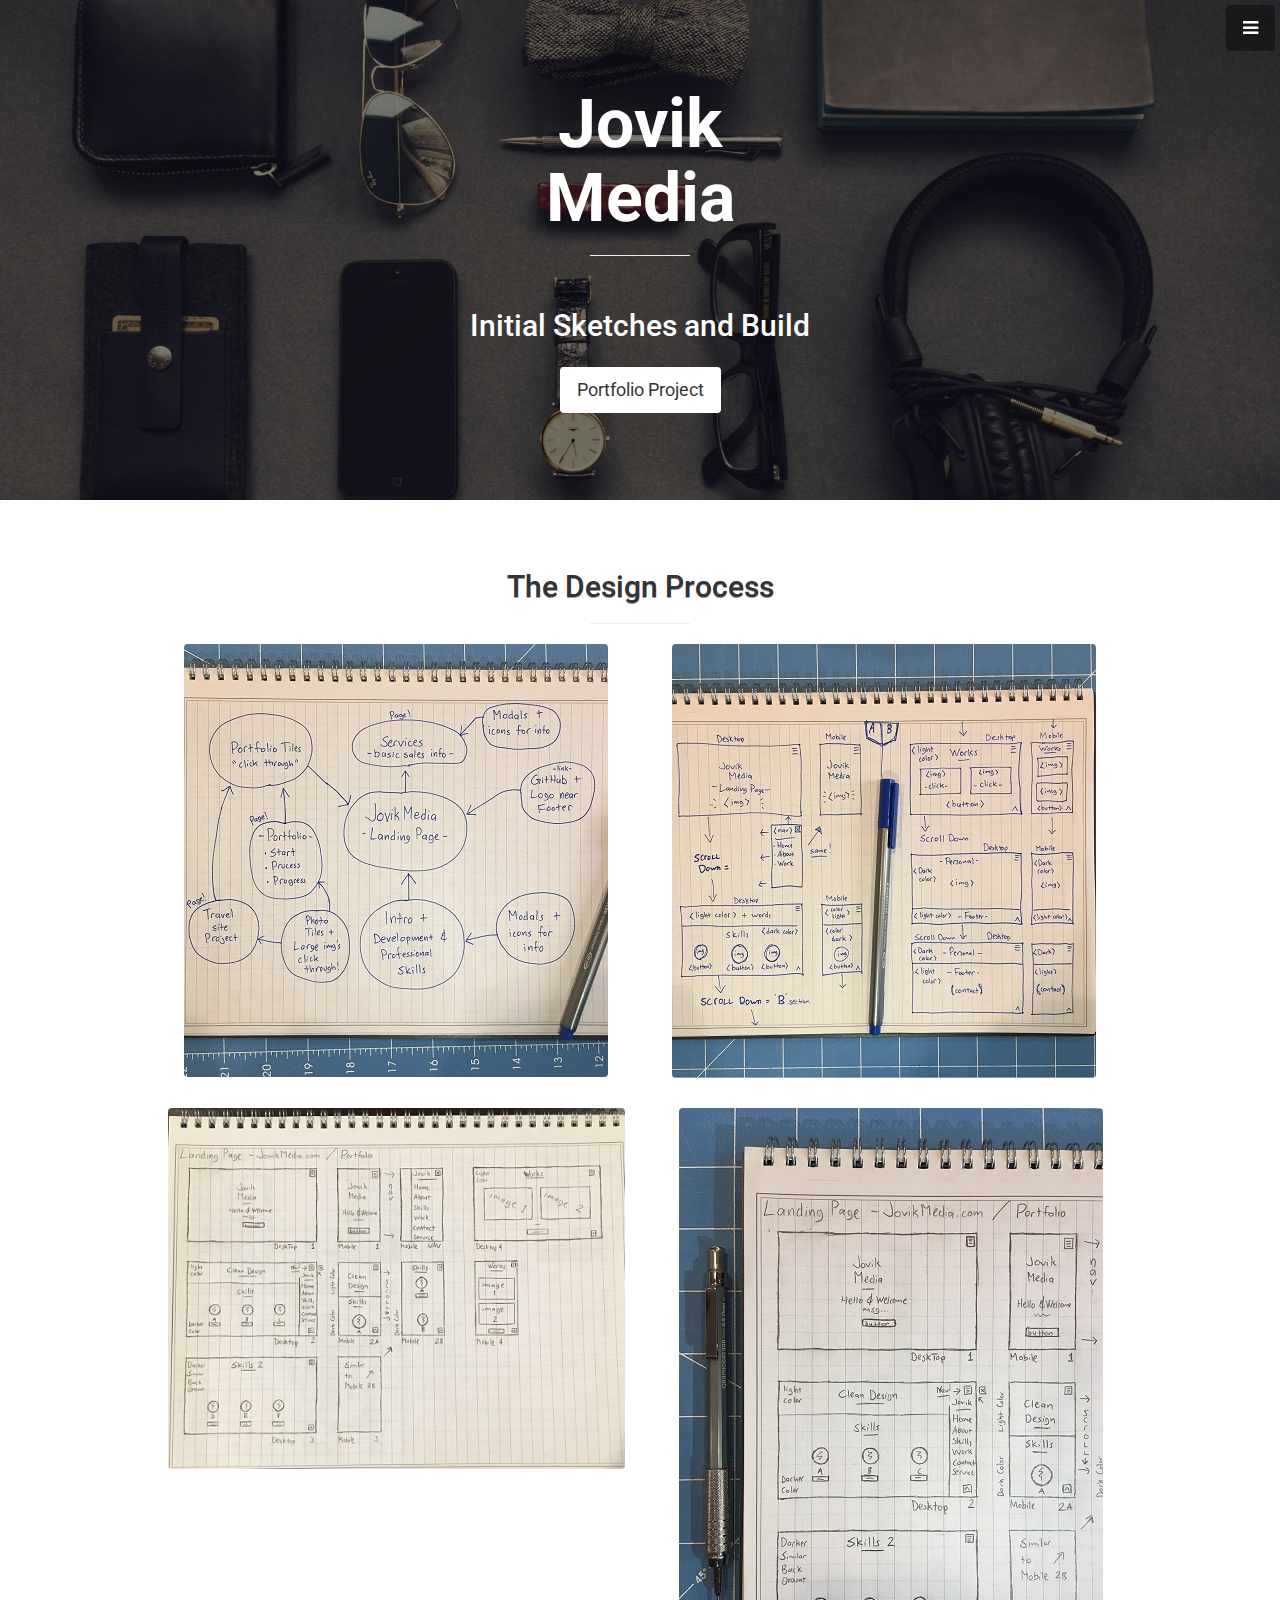
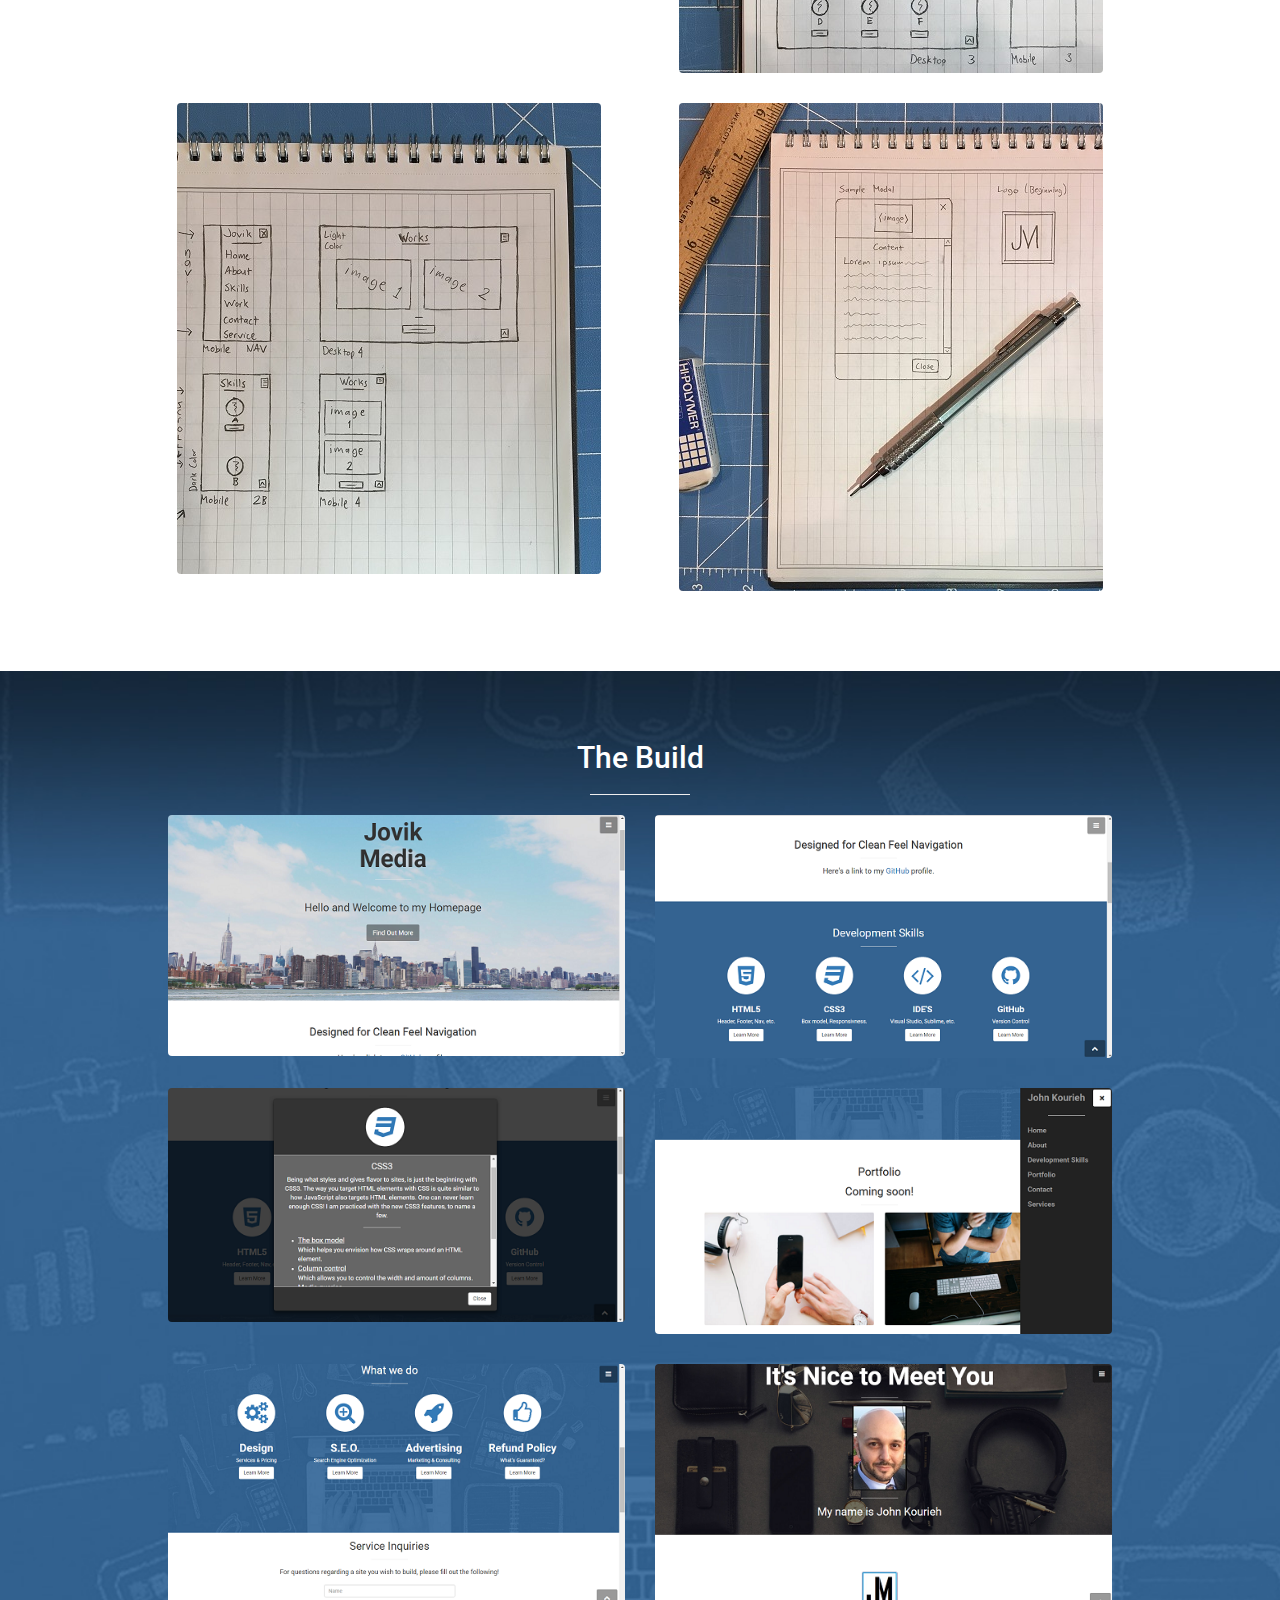
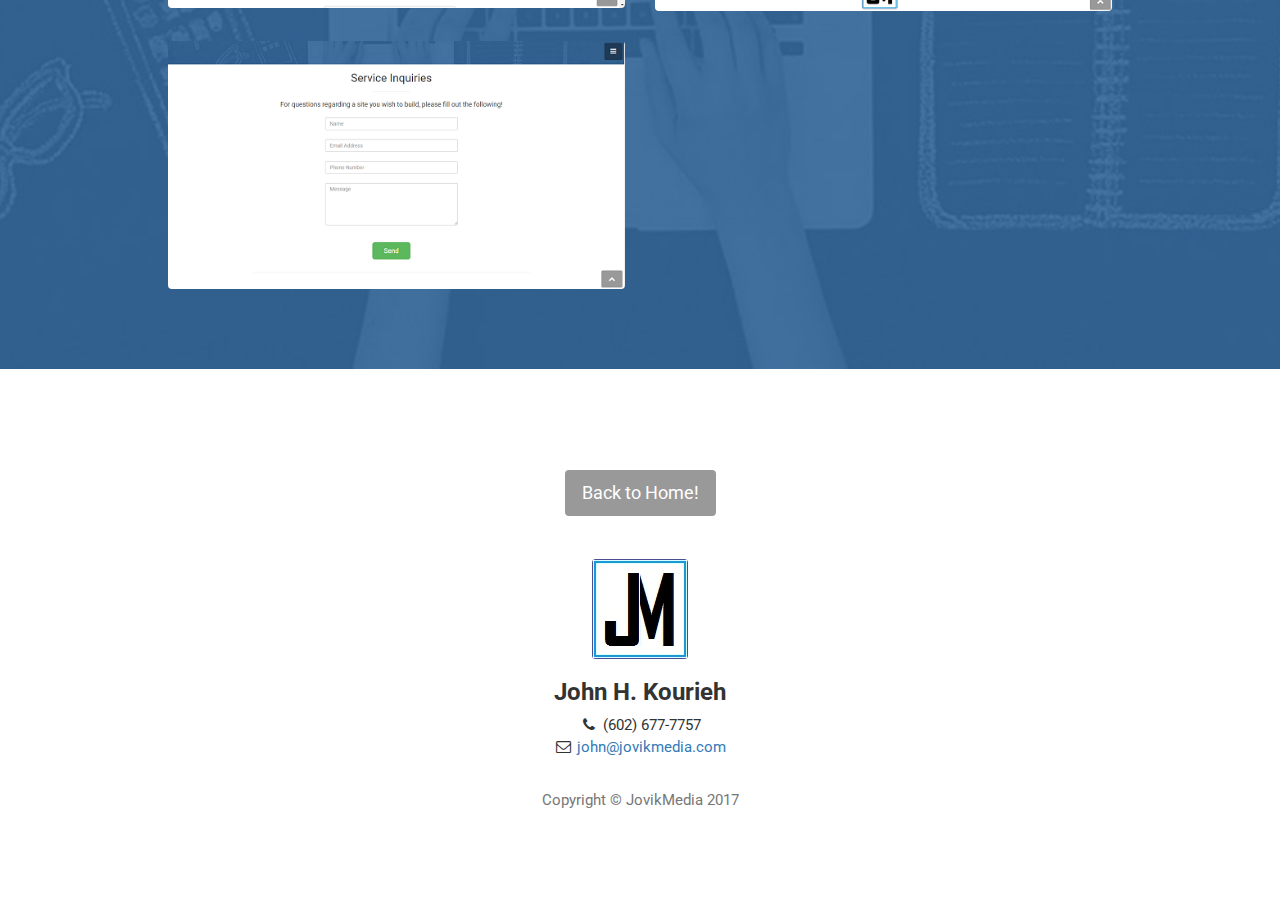
<file: projectPort.html>
<!DOCTYPE html>
<html lang="en">

<head>

    <meta charset="utf-8">
    <meta http-equiv="X-UA-Compatible" content="IE=edge">
    <meta name="viewport" content="width=device-width, initial-scale=1">
    <meta name="description" content="">
    <meta name="author" content="">

    <title>JovikMedia</title>

    <!-- Normalize CSS  -->
    <link rel="stylesheet" type="text/css" href="normalize/normalize.css">

    <!-- Bootstrap Core CSS -->
    <link href="css/bootstrap.min.css" rel="stylesheet">

    <!-- Custom CSS -->
    <link href="css/stylish-portfolio.css" rel="stylesheet">

    <!-- Custom Fonts -->
    <link href="font-awesome/css/font-awesome.min.css" rel="stylesheet" type="text/css">
    <link href="https://fonts.googleapis.com/css?family=Roboto:400,700" rel="stylesheet" type="text/css">

    <!-- HTML5 Shim and Respond.js IE8 support of HTML5 elements and media queries -->
    <!-- WARNING: Respond.js doesn't work if you view the page via file:// -->
    <!--[if lt IE 9]>
        <script src="https://oss.maxcdn.com/libs/html5shiv/3.7.0/html5shiv.js"></script>
        <script src="https://oss.maxcdn.com/libs/respond.js/1.4.2/respond.min.js"></script>
    <![endif]-->
    <!-- <link rel="stylesheet" href="https://maxcdn.bootstrapcdn.com/bootstrap/3.3.7/css/bootstrap.min.css"> -->
    <script src="https://ajax.googleapis.com/ajax/libs/jquery/3.2.1/jquery.min.js"></script>
    <script src="https://maxcdn.bootstrapcdn.com/bootstrap/3.3.7/js/bootstrap.min.js"></script>
    <link rel="shortcut icon" type="image/x-icon" href="img/favicon1.ico">

</head>

<body>

    <!-- Navigation -->
    <a id="menu-toggle" href="#" class="btn btn-dark btn-lg toggle"><i class="fa fa-bars"></i></a>
    <nav id="sidebar-wrapper">
        <ul class="sidebar-nav">
            <a id="menu-close" href="#" class="btn btn-light btn-lg pull-right toggle"><i class="fa fa-times"></i></a>
            <li class="sidebar-brand">
                <a href="#top" onclick=$("#menu-close").click();>John Kourieh</a>
            </li>
            <hr class="small">
            <li>
                <a href="index.html" onclick=$("#menu-close").click();>Home</a>
            </li>
            <li>
                <a href="#about" onclick=$("#menu-close").click();>Design Process</a>
            </li>
            <li>
                <a href="#Build" onclick=$("#menu-close").click();>Build</a>
            </li>
            <li>
                <a href="#contact" onclick=$("#menu-close").click();>Contact</a>
            </li>
        </ul>
    </nav>

                                        <!-- Header -->
<header id="top" class="contact">
    <div class="text-vertical-center">
        <h1>Jovik</h1>
        <h1>Media</h1>
        <hr class="small">
        <br>
        <h2 id="buildh2">Initial Sketches and Build</h2>
        <a href="#about" class="btn btn-light btn-lg">Portfolio Project</a>
    </div>
</header>

<!--  -->
<!--  -->

<section id="about" class="about">
    <div class="container">
        <div class="row">
            <div class="col-lg-10 col-lg-offset-1 text-center">
                <h2 class="shadow">The Design Process</h2>
                <hr class="small">
                <div class="row">
                    <div class="col-md-6">
                        <div class="build-item">
                            <a href="img/workingPics/a1Plan1_Large.jpeg">
                                <img class="img-build img-responsive" src="img/workingPics/a1Plan1_Small.jpeg">
                            </a>
                        </div>
                    </div>
                    <div class="col-md-6">
                        <div class="build-item">
                            <a href="img/workingPics/a2Plan2_Large.jpeg">
                                <img class="img-build img-responsive" src="img/workingPics/a2Plan2_Small.jpeg">
                            </a>
                        </div>
                    </div>
                    <div class="col-md-6">
                        <div class="build-item">
                            <a href="img/workingPics/a3Sketches_Large.JPG">
                                <img class="img-build img-responsive" src="img/workingPics/a3Sketches_Small.JPG">
                            </a>
                        </div>
                    </div>
                <div class="row">    
                    <div class="col-md-6">
                        <div class="build-item">
                            <a href="img/workingPics/a4SketchesL_Large.jpeg">
                                <img class="img-build img-responsive" src="img/workingPics/a4SketchesL_Small.jpeg">
                            </a>
                        </div>
                    </div>
                    <div class="col-md-6">
                        <div class="build-item">
                            <a href="img/workingPics/a5SketchesR_Large.jpeg">
                                <img class="img-build img-responsive" src="img/workingPics/a5SketchesR_Small.jpeg">
                            </a>
                        </div>
                    </div>
                    <div class="col-md-6">
                        <div class="build-item">
                            <a href="img/workingPics/a6SketchML_Large.jpeg">
                                <img class="img-build img-responsive" src="img/workingPics/a6SketchML_Small.jpeg">
                            </a>
                        </div>
                    </div>
                </div>
                </div>
            </div>
       </div>
    </div>
</section>

<!--  -->
<!--  -->
                                        <!-- The Build Tiles -->
<section id="Build" class="buildOut bg-primary">  
    <div class="container">
        <div class="row">
            <div class="col-lg-10 col-lg-offset-1 text-center">
                <h2 class="">The Build</h2>
                <hr class="small">
                <div class="row">
                    <div class="col-md-6">
                        <div class="build-item">
                            <a href="img/workingPics/01Jov01_Large.PNG">
                                <img class="img-build img-responsive" src="img/workingPics/01Jov01_Small.PNG">
                            </a>
                        </div>
                    </div>
                    <div class="col-md-6">
                        <div class="build-item">
                            <a href="img/workingPics/02Jov02_Large.PNG">
                                <img class="img-build img-responsive" src="img/workingPics/02Jov02_Small.PNG">
                            </a>
                        </div>
                    </div>
                    <div class="col-md-6">
                        <div class="build-item">
                            <a href="img/workingPics/16Modal01_Large.PNG">
                                <img class="img-build img-responsive" src="img/workingPics/16Modal01_Small.PNG">
                            </a>
                        </div>
                    </div>
                    <div class="col-md-6">
                        <div class="build-item">
                            <a href="img/workingPics/04Jov04_Large.PNG">
                                <img class="img-build img-responsive" src="img/workingPics/04Jov04_Small.PNG">
                            </a>
                        </div>
                    </div>
                </div>    
                <div class="row">    
                    <div class="col-md-6">
                        <div class="build-item">
                            <a href="img/workingPics/06Jov06_Large.PNG">
                                <img class="img-build img-responsive" src="img/workingPics/06Jov06_Small.PNG">
                            </a>
                        </div>
                    </div>
                    <div class="col-md-6">
                        <div class="build-item">
                            <a href="img/workingPics/03Jov03_Large.PNG">
                                <img class="img-build img-responsive" src="img/workingPics/03Jov03_Small.PNG">
                            </a>
                        </div>
                    </div>
                    <div class="col-md-6">
                        <div class="build-item">
                            <a href="img/workingPics/07Jov07_Large.PNG">
                                <img class="img-build img-responsive" src="img/workingPics/07Jov07_Small.PNG">
                            </a>
                        </div>
                    </div>
                </div>
            </div>
       </div>
    </div>
</section>

<!--  -->
<!--  -->
                                    <!-- Contact Section -->
    <section id="contact">
        <div class="container">
            <div class="row">
                <div class="col-lg-12 text-center">
                     <!-- <h2>Service Inquiries</h2> 
                    <hr class="small"> -->
                </div>
            </div>
        </div>
    </section>
    <!-- Footer -->
    <footer>
        <div class="container">
            <div class="row">
                <div class="col-lg-10 col-lg-offset-1 text-center">
                    <a href="index.html" class="btn btn-lg btn-dark">Back to Home!</a>
                    <br>
                    <br>
                    <br>
                    <img src="img/jmLogo.jpg" alt="jmlogo">
                    <h3><strong>John H. Kourieh</strong>
                    </h3>
                    <ul class="list-unstyled">
                         <li><i class="fa fa-phone fa-fw"></i> (602) 677-7757</li> 
                        <li><i class="fa fa-envelope-o fa-fw"></i> <a href="mailto:jovikweb@gmail.com">john@jovikmedia.com</a>
                        </li>
                    </ul>
                    <br>
                    <p class="text-muted" class="col-lg-12">
                        Copyright &copy; JovikMedia 2017 </p>
                </div>
            </div>
        </div>
        <a id="to-top" href="#top" class="btn btn-dark btn-lg"><i class="fa fa-chevron-up fa-fw fa-1x"></i></a>
    </footer>

    <!-- jQuery v1.11-->
    <script src="js/jquery.js"></script>

    <!-- Bootstrap Core JavaScript -->
    <script src="js/bootstrap.min.js"></script>

     <!-- Custom JavaScript -->
    <script src="js/custom.js"></script>

</body>

</html>
</file>
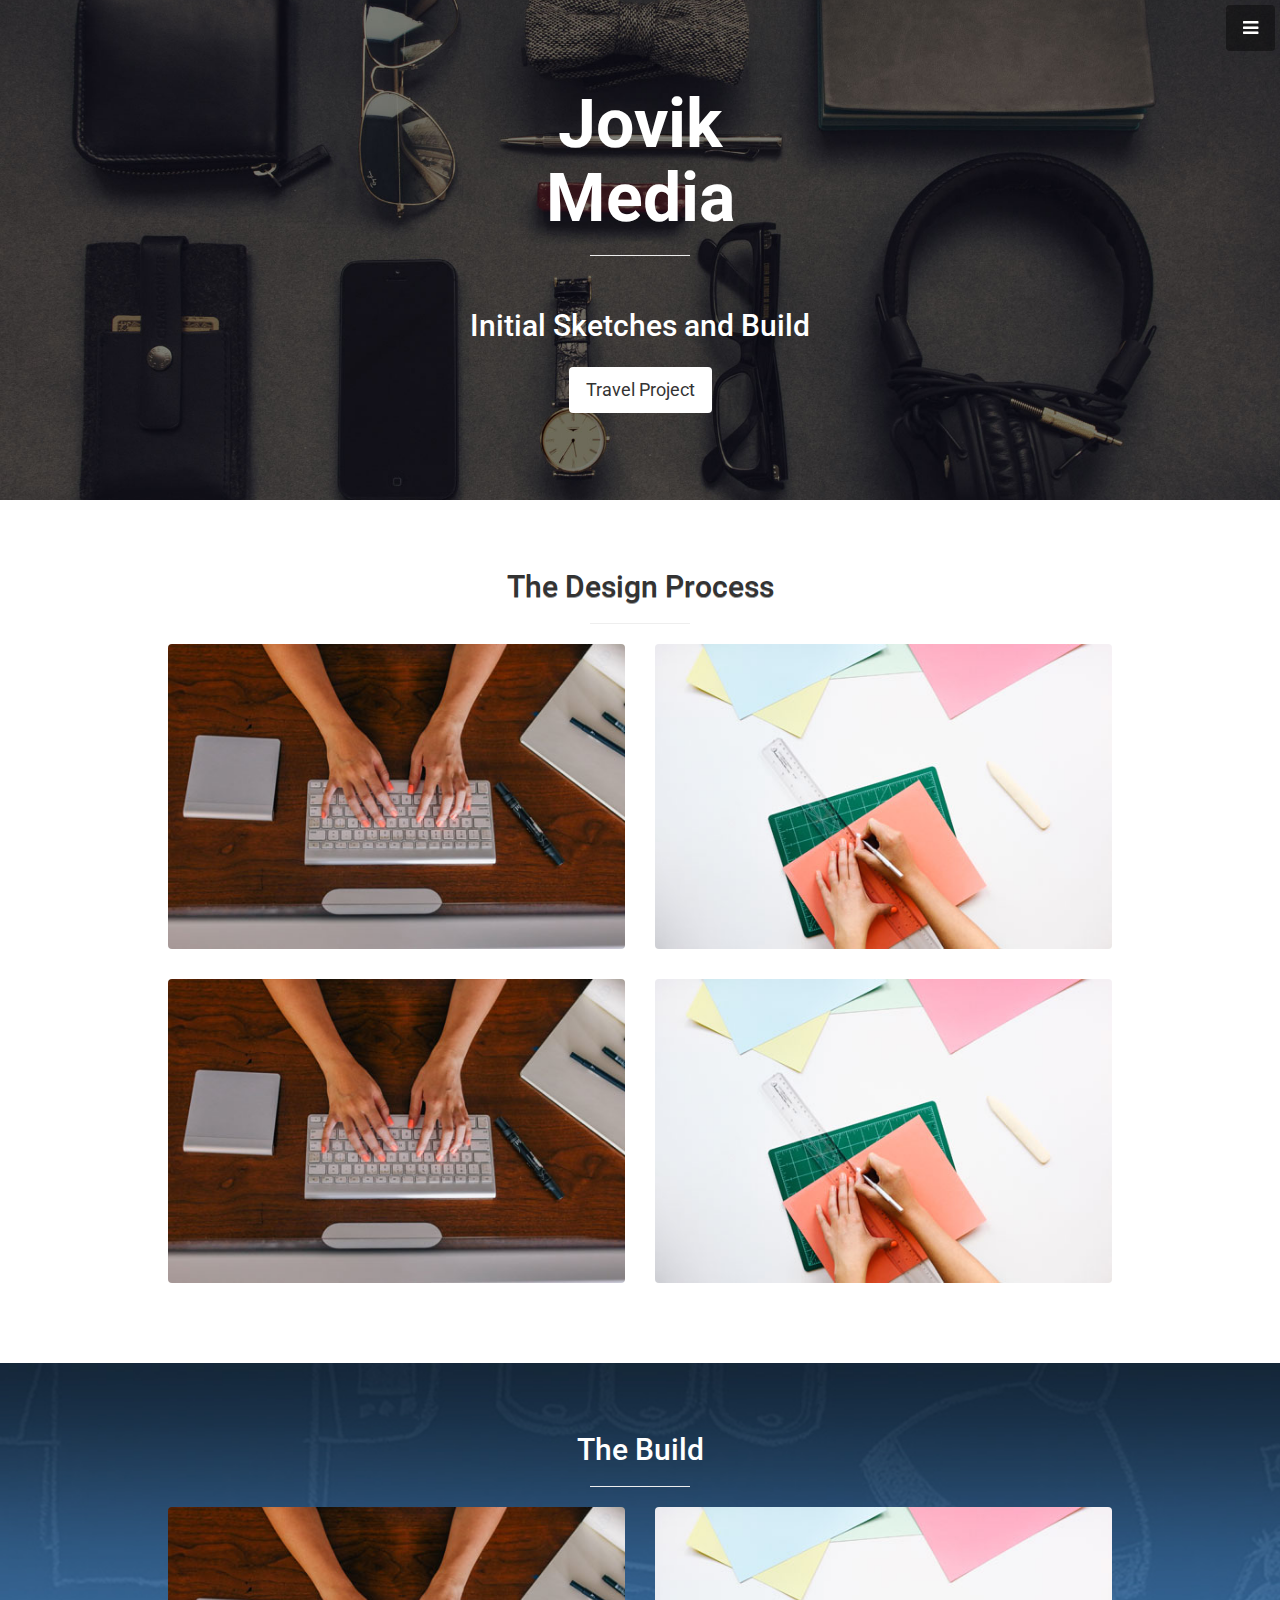
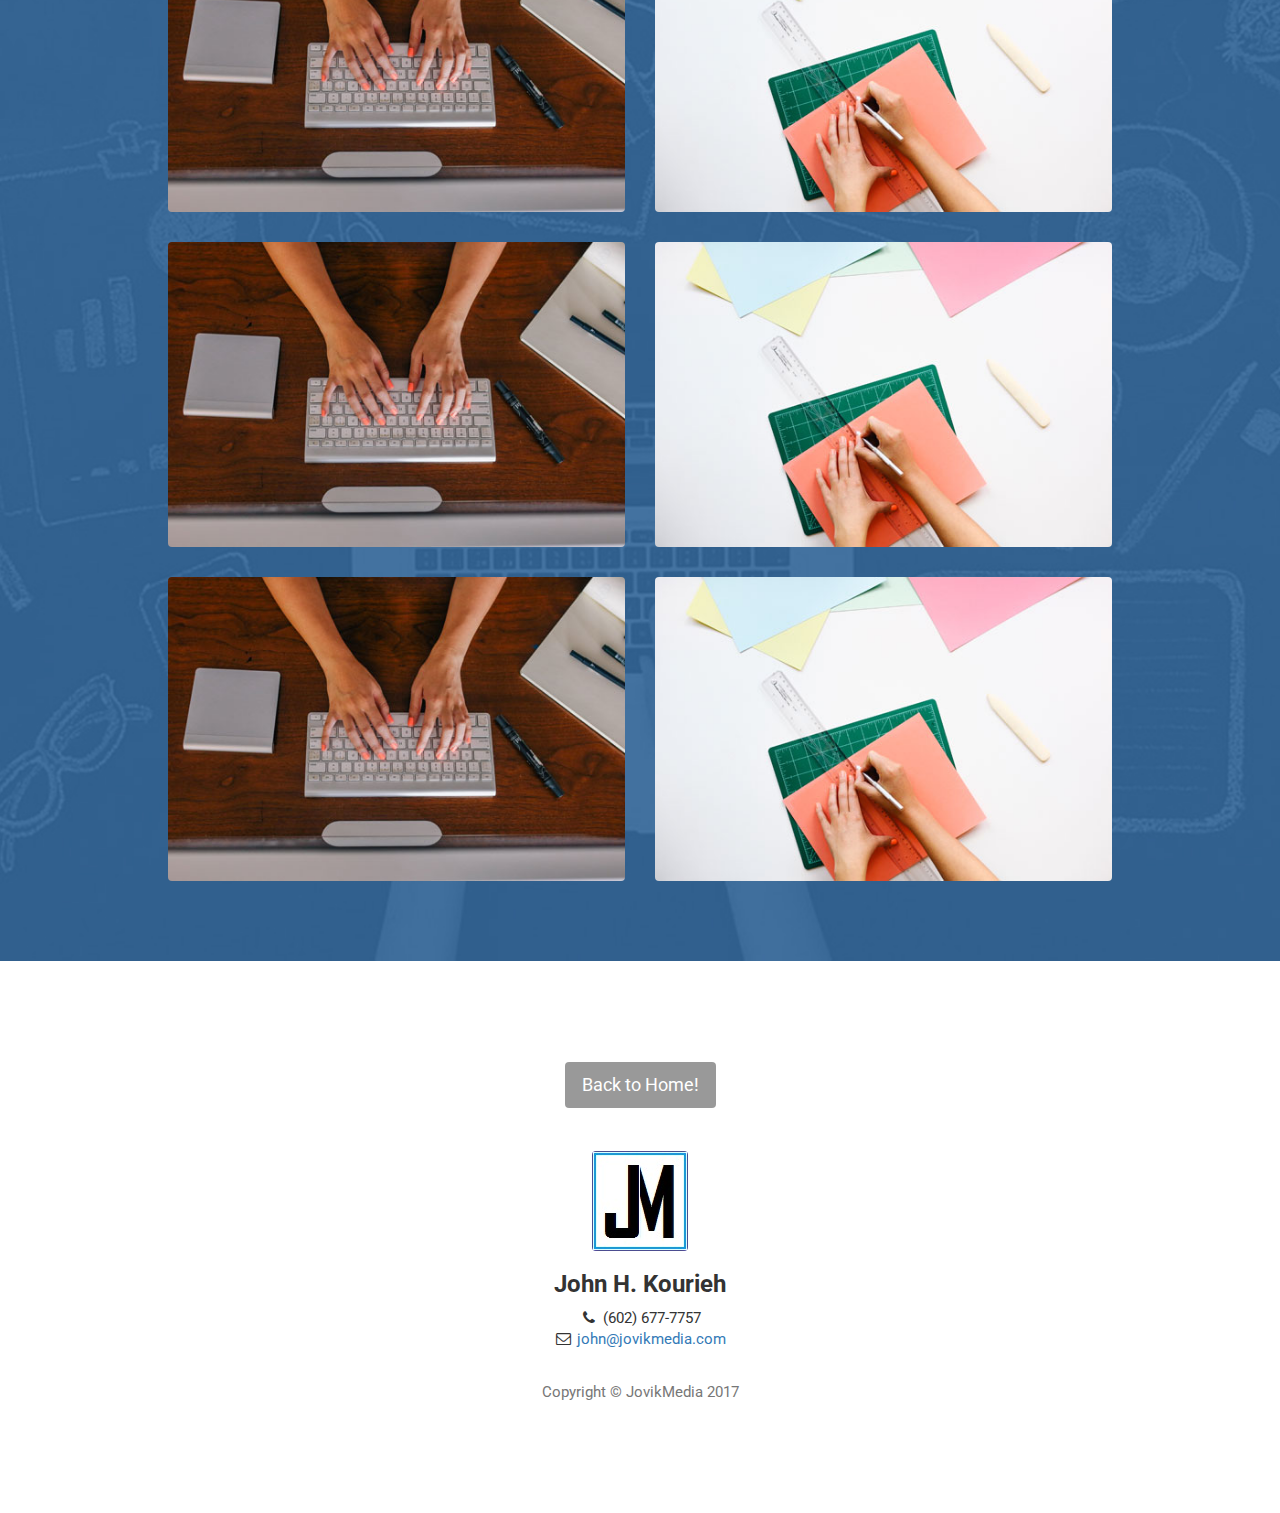
<file: projectTrav.html>
<!DOCTYPE html>
<html lang="en">

<head>

    <meta charset="utf-8">
    <meta http-equiv="X-UA-Compatible" content="IE=edge">
    <meta name="viewport" content="width=device-width, initial-scale=1">
    <meta name="description" content="">
    <meta name="author" content="">

    <title>JovikMedia</title>

    <!-- Normalize CSS  -->
    <link rel="stylesheet" type="text/css" href="normalize/normalize.css">

    <!-- Bootstrap Core CSS -->
    <link href="css/bootstrap.min.css" rel="stylesheet">

    <!-- Custom CSS -->
    <link href="css/stylish-portfolio.css" rel="stylesheet">

    <!-- Custom Fonts -->
    <link href="font-awesome/css/font-awesome.min.css" rel="stylesheet" type="text/css">
    <link href="https://fonts.googleapis.com/css?family=Roboto:400,700" rel="stylesheet" type="text/css">

    <!-- HTML5 Shim and Respond.js IE8 support of HTML5 elements and media queries -->
    <!-- WARNING: Respond.js doesn't work if you view the page via file:// -->
    <!--[if lt IE 9]>
        <script src="https://oss.maxcdn.com/libs/html5shiv/3.7.0/html5shiv.js"></script>
        <script src="https://oss.maxcdn.com/libs/respond.js/1.4.2/respond.min.js"></script>
    <![endif]-->
    <!-- <link rel="stylesheet" href="https://maxcdn.bootstrapcdn.com/bootstrap/3.3.7/css/bootstrap.min.css"> -->
    <script src="https://ajax.googleapis.com/ajax/libs/jquery/3.2.1/jquery.min.js"></script>
    <script src="https://maxcdn.bootstrapcdn.com/bootstrap/3.3.7/js/bootstrap.min.js"></script>
    <link rel="shortcut icon" type="image/x-icon" href="img/favicon1.ico">

</head>

<body>

    <!-- Navigation -->
    <a id="menu-toggle" href="#" class="btn btn-dark btn-lg toggle"><i class="fa fa-bars"></i></a>
    <nav id="sidebar-wrapper">
        <ul class="sidebar-nav">
            <a id="menu-close" href="#" class="btn btn-light btn-lg pull-right toggle"><i class="fa fa-times"></i></a>
            <li class="sidebar-brand">
                <a href="#top" onclick=$("#menu-close").click();>John Kourieh</a>
            </li>
            <hr class="small">
            <li>
                <a href="index.html" onclick=$("#menu-close").click();>Home</a>
            </li>
            <li>
                <a href="#about" onclick=$("#menu-close").click();>Design Process</a>
            </li>
            <li>
                <a href="#Build" onclick=$("#menu-close").click();>Build</a>
            </li>
            <li>
                <a href="#contact" onclick=$("#menu-close").click();>Contact</a>
            </li>
        </ul>
    </nav>

                                        <!-- Header -->
<header id="top" class="contact">
    <div class="text-vertical-center">
        <h1>Jovik</h1>
        <h1>Media</h1>
        <hr class="small">
        <br>
        <h2 id="buildh2">Initial Sketches and Build</h2>
        <a href="#about" class="btn btn-light btn-lg">Travel Project</a>
    </div>
</header>

<!--  -->
<!--  -->

<section id="about" class="about">
    <div class="container">
        <div class="row">
            <div class="col-lg-10 col-lg-offset-1 text-center">
                <h2 class="shadow">The Design Process</h2>
                <hr class="small">
                <div class="row">
                    <div class="col-md-6">
                        <div class="build-item">
                            <a href="img/portfolio-4.jpg">
                                <img class="img-build img-responsive" src="img/portfolio-3.jpg">
                            </a>
                        </div>
                    </div>
                    <div class="col-md-6">
                        <div class="build-item">
                            <a href="#">
                                <img class="img-build img-responsive" src="img/portfolio-4.jpg">
                            </a>
                        </div>
                    </div>
                    <div class="col-md-6">
                        <div class="build-item">
                            <a href="img/portfolio-4.jpg">
                                <img class="img-build img-responsive" src="img/portfolio-3.jpg">
                            </a>
                        </div>
                    </div>
                    <div class="col-md-6">
                        <div class="build-item">
                            <a href="#">
                                <img class="img-build img-responsive" src="img/portfolio-4.jpg">
                            </a>
                        </div>
                    </div>
                </div>
            </div>
       </div>
    </div>
</section>

<!--  -->
<!--  -->
                                        <!-- The Build Tiles -->
<section id="Build" class="buildOut bg-primary">  
    <div class="container">
        <div class="row">
            <div class="col-lg-10 col-lg-offset-1 text-center">
                <h2 class="">The Build</h2>
                <hr class="small">
                <div class="row">
                    <div class="col-md-6">
                        <div class="build-item">
                            <a href="img/portfolio-4.jpg">
                                <img class="img-build img-responsive" src="img/portfolio-3.jpg">
                            </a>
                        </div>
                    </div>
                    <div class="col-md-6">
                        <div class="build-item">
                            <a href="#">
                                <img class="img-build img-responsive" src="img/portfolio-4.jpg">
                            </a>
                        </div>
                    </div>
                    <div class="col-md-6">
                        <div class="build-item">
                            <a href="img/portfolio-4.jpg">
                                <img class="img-build img-responsive" src="img/portfolio-3.jpg">
                            </a>
                        </div>
                    </div>
                    <div class="col-md-6">
                        <div class="build-item">
                            <a href="#">
                                <img class="img-build img-responsive" src="img/portfolio-4.jpg">
                            </a>
                        </div>
                    </div>
                    <div class="col-md-6">
                        <div class="build-item">
                            <a href="img/portfolio-4.jpg">
                                <img class="img-build img-responsive" src="img/portfolio-3.jpg">
                            </a>
                        </div>
                    </div>
                    <div class="col-md-6">
                        <div class="build-item">
                            <a href="#">
                                <img class="img-build img-responsive" src="img/portfolio-4.jpg">
                            </a>
                        </div>
                    </div>
                </div>
            </div>
       </div>
    </div>
</section>

<!--  -->
<!--  -->
                                    <!-- Contact Section -->
    <section id="contact">
        <div class="container">
            <div class="row">
                <div class="col-lg-12 text-center">
                     <!-- <h2>Service Inquiries</h2> 
                    <hr class="small"> -->
                </div>
            </div>
        </div>
    </section>
    <!-- Footer -->
    <footer>
        <div class="container">
            <div class="row">
                <div class="col-lg-10 col-lg-offset-1 text-center">
                    <a href="index.html" class="btn btn-lg btn-dark">Back to Home!</a>
                    <br>
                    <br>
                    <br>
                    <img src="img/jmLogo.jpg" alt="jmlogo">
                    <h3><strong>John H. Kourieh</strong>
                    </h3>
                    <ul class="list-unstyled">
                         <li><i class="fa fa-phone fa-fw"></i> (602) 677-7757</li> 
                        <li><i class="fa fa-envelope-o fa-fw"></i> <a href="mailto:jovikweb@gmail.com">john@jovikmedia.com</a>
                        </li>
                    </ul>
                    <br>
                    <p class="text-muted" class="col-lg-12">
                        Copyright &copy; JovikMedia 2017 </p>
                </div>
            </div>
        </div>
        <a id="to-top" href="#top" class="btn btn-dark btn-lg"><i class="fa fa-chevron-up fa-fw fa-1x"></i></a>
    </footer>

    <!-- jQuery v1.11-->
    <script src="js/jquery.js"></script>

    <!-- Bootstrap Core JavaScript -->
    <script src="js/bootstrap.min.js"></script>

     <!-- Custom JavaScript -->
    <script src="js/custom.js"></script>

</body>

</html>
</file>
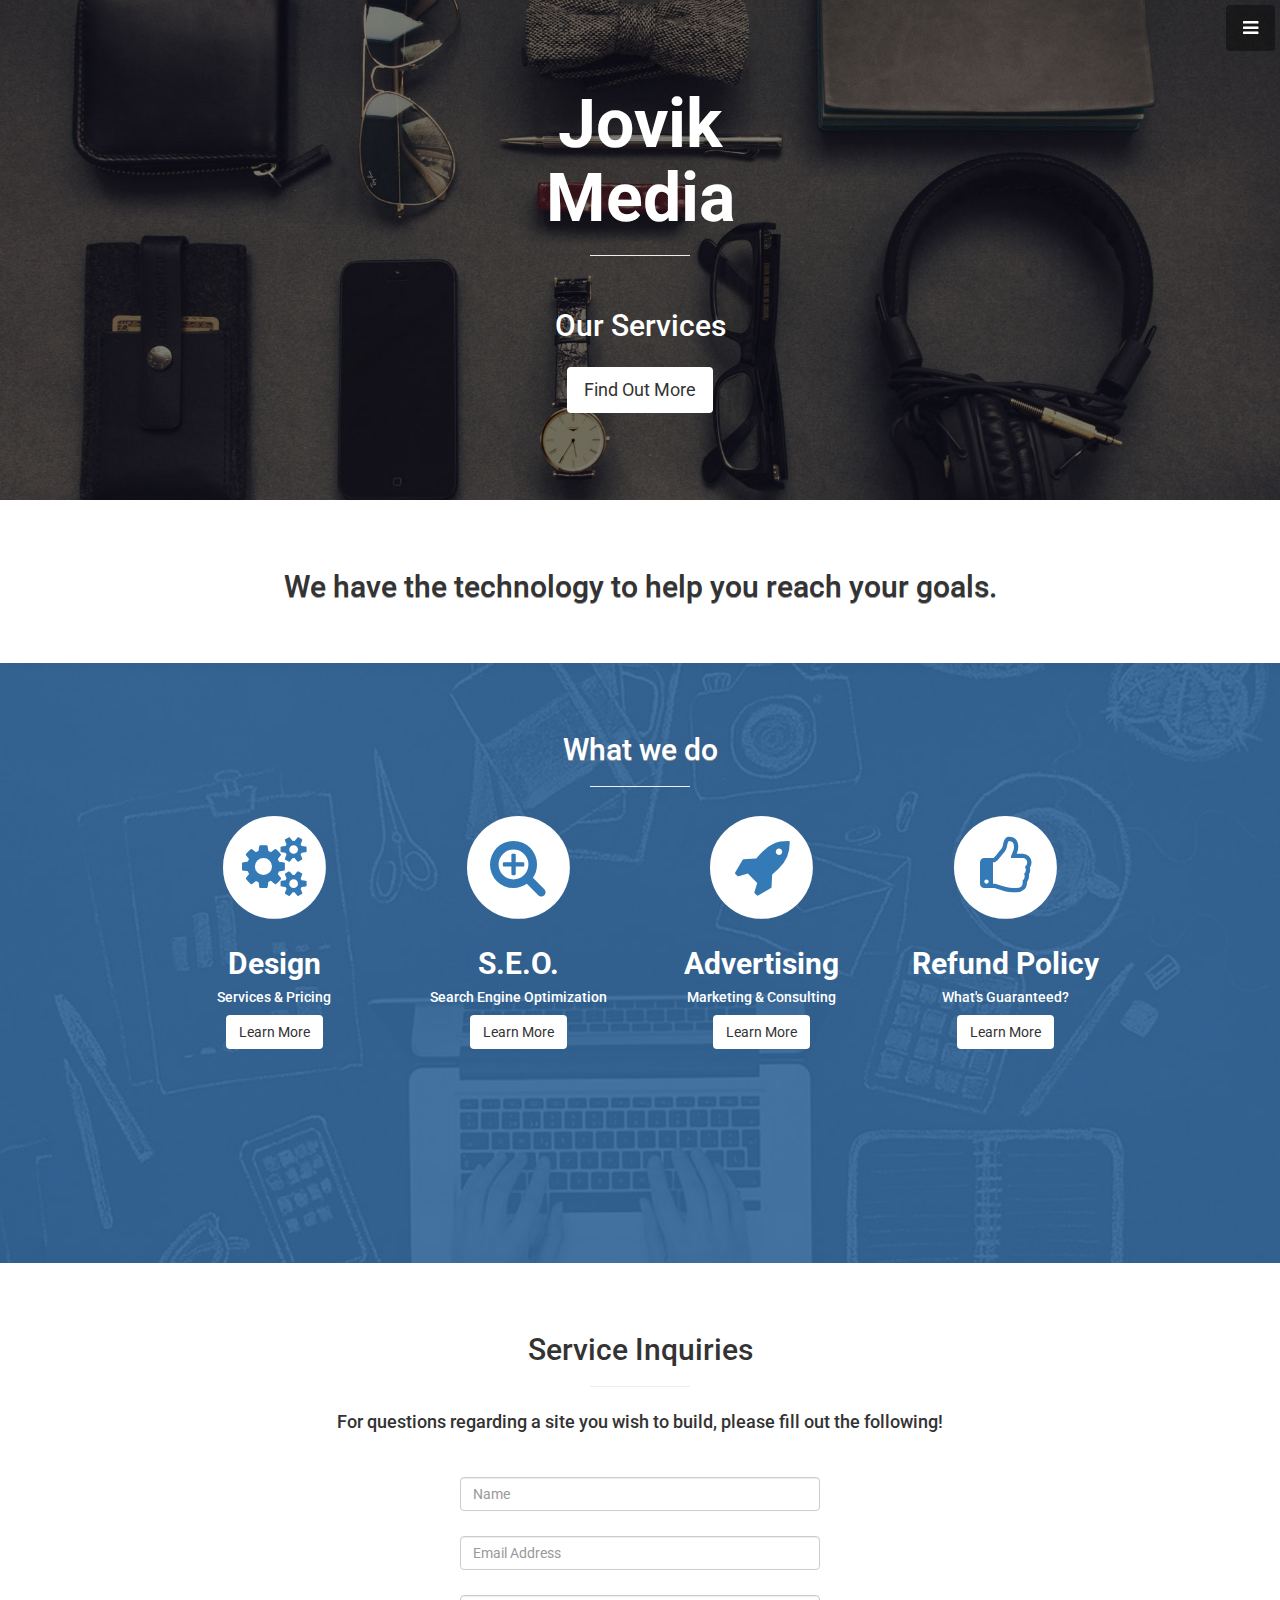
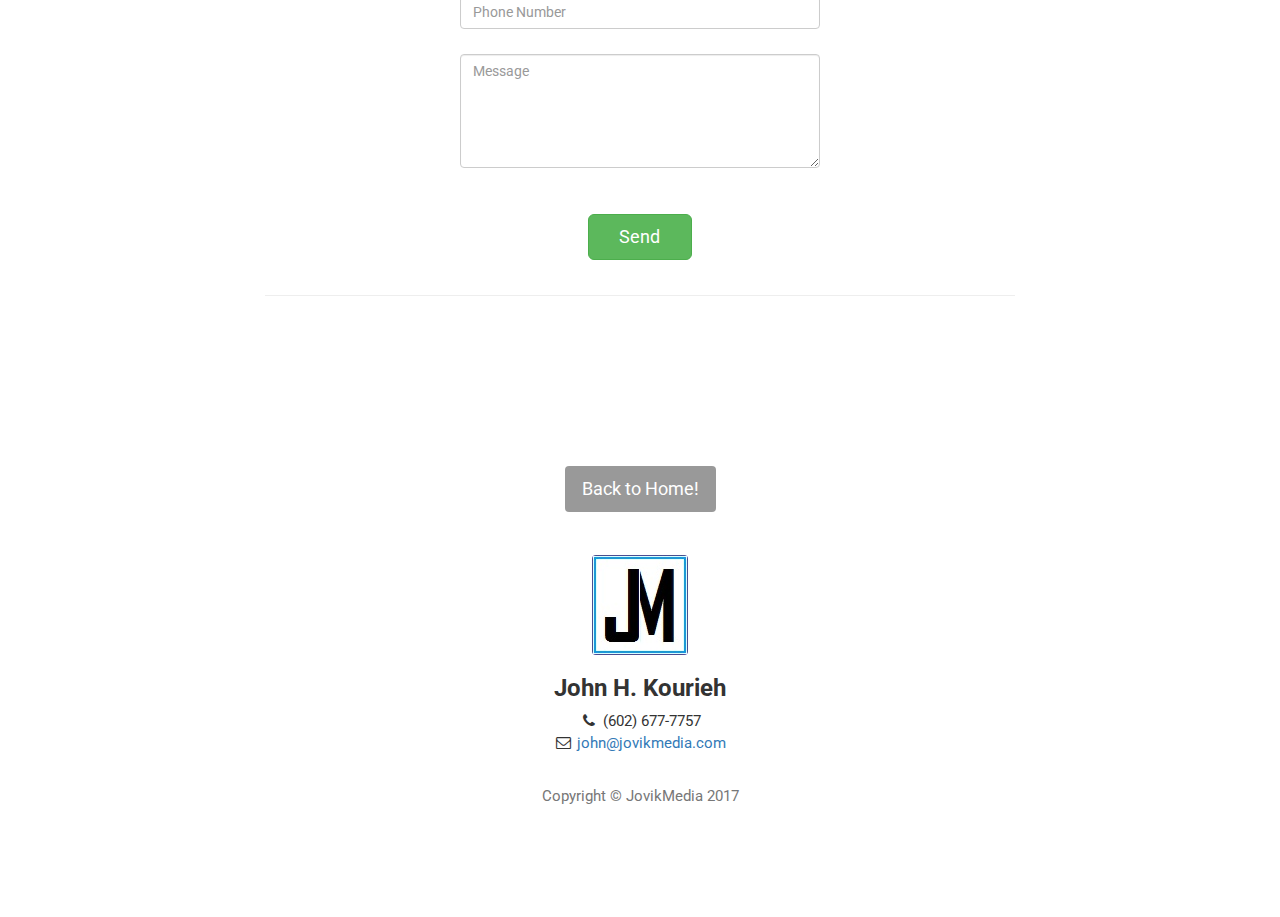
<file: services.html>
<!DOCTYPE html>
<html lang="en">

<head>

    <meta charset="utf-8">
    <meta http-equiv="X-UA-Compatible" content="IE=edge">
    <meta name="viewport" content="width=device-width, initial-scale=1">
    <meta name="description" content="">
    <meta name="author" content="">

    <title>JovikMedia</title>

    <!-- Normalize CSS  -->
    <link rel="stylesheet" type="text/css" href="normalize/normalize.css">

    <!-- Bootstrap Core CSS -->
    <link href="css/bootstrap.min.css" rel="stylesheet">

    <!-- Custom CSS -->
    <link href="css/stylish-portfolio.css" rel="stylesheet">

    <!-- Custom Fonts -->
    <link href="font-awesome/css/font-awesome.min.css" rel="stylesheet" type="text/css">
    <link href="https://fonts.googleapis.com/css?family=Roboto:400,700" rel="stylesheet" type="text/css">

    <!-- HTML5 Shim and Respond.js IE8 support of HTML5 elements and media queries -->
    <!-- WARNING: Respond.js doesn't work if you view the page via file:// -->
    <!--[if lt IE 9]>
        <script src="https://oss.maxcdn.com/libs/html5shiv/3.7.0/html5shiv.js"></script>
        <script src="https://oss.maxcdn.com/libs/respond.js/1.4.2/respond.min.js"></script>
    <![endif]-->
    <!-- <link rel="stylesheet" href="https://maxcdn.bootstrapcdn.com/bootstrap/3.3.7/css/bootstrap.min.css"> -->
    <script src="https://ajax.googleapis.com/ajax/libs/jquery/3.2.1/jquery.min.js"></script>
    <script src="https://maxcdn.bootstrapcdn.com/bootstrap/3.3.7/js/bootstrap.min.js"></script>
    <link rel="shortcut icon" type="image/x-icon" href="img/favicon1.ico">

</head>

<body>

    <!-- Navigation -->
    <a id="menu-toggle" href="#" class="btn btn-dark btn-lg toggle"><i class="fa fa-bars"></i></a>
    <nav id="sidebar-wrapper">
        <ul class="sidebar-nav">
            <a id="menu-close" href="#" class="btn btn-light btn-lg pull-right toggle"><i class="fa fa-times"></i></a>
            <li class="sidebar-brand">
                <a href="#top" onclick=$("#menu-close").click();>John Kourieh</a>
            </li>
            <hr class="small">
            <li>
                <a href="index.html" onclick=$("#menu-close").click();>Home</a>
            </li>
            <li>
                <a href="#about" onclick=$("#menu-close").click();>About</a>
            </li>
            <li>
                <a href="#contact" onclick=$("#menu-close").click();>Contact</a>
            </li>
        </ul>
    </nav>

    <!-- Header -->
    <header id="top" class="contact">
        <div class="text-vertical-center">
            <h1>Jovik</h1>
            <h1>Media</h1>
            <hr class="small">
            <br>
            <h2 id="buildh2">Our Services</h2>
            <a href="#about" class="btn btn-light btn-lg">Find Out More</a>
        </div>
    </header>

    <!-- About -->
    <section id="about" class="about">
        <div class="container">
            <div class="row">
                <div class="col-lg-12 text-center">
                    <h2 class="shadow">We have the technology to help you reach your goals.</h2>
                    <!-- <p class="lead">Here's a link to my <a target="_blank" href="https://github.com/KouriehJohn">GitHub</a> profile.</p> -->
                </div>
            </div>
            <!-- /.row -->
        </div>
        <!-- /.container -->
    </section>

    <!-- Services -->


     <!-- Callout -->
 <section id="callout" class="callout">     
 <!-- <section id="callout" class="services bg-primary">      -->
    <!-- <aside class="callout"> -->
        <!-- <div class="text-vertical-center"> -->
            <!-- <h1>Vertically Centered Text</h1> -->
        <div class="container">
            <div class="row text-center">
                <div class="col-lg-10 col-lg-offset-1">
                    <h2 class="shadow">What we do</h2>
                    <hr class="small">
                    <div class="row">
                        <div class="col-md-3 col-sm-6">
                            <div class="service-item">
                                <span class="fa-stack fa-4x">
                                <i class="fa fa-circle fa-stack-2x"></i>
                                <i class="fa fa-cogs fa-5 fa-stack-1x text-primary"></i>
                                </span>
                                <h2>
                                    <strong>Design</strong>
                                </h2>
                                <h5>Services &amp; Pricing</h5>


                                                                <!-- Modal Start for Design  -->
                                
                                <!-- Trigger the modal with this button -->
                                    <button type="button" class="btn btn-light" data-toggle="modal" data-target="#myDesign">Learn More</button>
                                    
                                    <!-- Modal -->
                                    <div class="modal fade" id="myDesign" role="dialog">
                                        <div class="modal-dialog">
                                        
                                        <!-- Modal content-->
                                            <div class="modal-content">
                                                <div class="modal-header">
                                                    <!-- <button type="button" class="close" data-dismiss="modal">&times;</button> -->
                                                        <!-- Start Modal Header  -->
                                                        <!-- <h4 class="modal-title">Modal Header</h4> -->
                                                    <div class="service-item-modal">
                                                        <span class="fa-stack fa-4x">
                                                            <i class="fa fa-circle fa-stack-2x"></i>
                                                            <i class="fa fa-cogs fa-5 fa-stack-1x text-primary"></i>
                                                        </span>
                                                    </div>
                                                </div>

                                                <!-- Start Modal Body  -->
                                                    <div class="modal-body">
                                                        <p>
                                                            <h3>Ready to Start?</h3>
                                                            We can start a build fresh from  scratch OR customize what website you already have. We 
                                                            can accommodate for all types of builds. A good website is supposed to support your vision 
                                                            and allow potential customers to relate to you and get comfortable with the idea of doing 
                                                            business with you. All before meeting you! 

                                                            In todays day and age, real business' have a website, or you practically just don't exist.
                                                        </p>
                                                        <hr class="small">
                                                        <p>
                                                            <h3>Responsive Design</h3>
                                                            Today people access websites more often through their phones or other devices more often
                                                            then from Desktop computers. Your design should be and WILL be clean, and responsive. 
                                                            Molding itself to any device that a viewer decides to use.
                                                            <hr class="small">
                                                         <div class="responsiveImg"> 
                                                              <img src="img/Responsive.jpg" alt="responsive image">  
                                                         </div> 
                                                        </p>
                                                    </div>
                                                <div class="modal-footer">
                                                    <button type="button" class="btn btn-default" data-dismiss="modal">Close</button>
                                                </div>
                                            </div>
                                        </div>
                                    </div>

                                <!-- Modal End for Design  -->


                            </div>
                        </div>
                        <div class="col-md-3 col-sm-6">
                            <div class="service-item">
                                <span class="fa-stack fa-4x">
                                <i class="fa fa-circle fa-stack-2x"></i>
                                <i class="fa fa-search-plus fa-stack-1x text-primary"></i>
                                </span>
                                <h2>
                                    <strong>S.E.O.</strong>
                                </h2>
                                <h5>Search Engine Optimization</h5>


                                                                <!-- Modal Start for SEO  -->
                                
                                <!-- Trigger the modal with this button -->
                                    <button type="button" class="btn btn-light" data-toggle="modal" data-target="#mySeo">Learn More</button>
                                    
                                    <!-- Modal -->
                                    <div class="modal fade" id="mySeo" role="dialog">
                                        <div class="modal-dialog">
                                        
                                        <!-- Modal content-->
                                            <div class="modal-content">
                                                <div class="modal-header">
                                                    <!-- <button type="button" class="close" data-dismiss="modal">&times;</button> -->
                                                        <!-- Start Modal Header  -->
                                                        <!-- <h4 class="modal-title">Modal Header</h4> -->
                                                    <div class="service-item-modal">
                                                        <span class="fa-stack fa-4x">
                                                            <i class="fa fa-circle fa-stack-2x"></i>
                                                            <i class="fa fa-search-plus fa-stack-1x text-primary"></i>
                                                        </span>
                                                    </div>
                                                </div>

                                                <!-- Start Modal Body  -->
                                                    <div class="modal-body">
                                                        <p>
                                                            <h3>Search Engine Optimization</h3>
                                                            What exactly is S.E.O and what does it do? GOOD question! S.E.O. is something that we DO to YOUR website
                                                            that will make it easier for search engines (like google) to find your site and to generate the most 
                                                            organic results and drive that traffic at the right time directly to your site from people who are ready 
                                                            at that exact moment to purchase! It is an integral part of a good marketing plan.
                                                            Here's and example of our basic S.E.O package.
                                                        </p>
                                                        <p>
                                                            <hr class="small">
                                                        <div class="seoHeader">
                                                            <h2>Example of our Starter S.E.O package</h2>
                                                        </div>
                                                        <div class="col">
                                                            <ul class="price-box">
                                                            <li class="seoHeader">Starter S.E.O.</li>
                                                            <li class="emph">$695 per year</li>
                                                            <li><strong>Quarterly </strong> Reports</li>
                                                            <li><strong>Website </strong> Audit</li>
                                                            <li><strong>40 Keywords </strong> Analyzed</li>
                                                            <li><strong>Local </strong> Search Optimization</li>
                                                            <li><strong>Analytics </strong> Setup</li>
                                                            <li><strong>Account </strong> Manager</li>
                                                            </ul>
                                                        </div>
                                                        </p>
                                                        <p> 
                                                        <hr class="small">
                                                        As you help us define the scale and goals of your ad campaign, we will help you fine-tune your strategies 
                                                        and goals, and then we apply them in a budgeted manner. As your visibility increases online, you can continue 
                                                        to add elements to a more targeted audience.
                                                        </p>
                                                        <p>
                                                            <h3>Social Media Options</h3>
                                                            Another great option to throw into the mix is the add in some Social Media marketing! Instagram, Twitter,
                                                            Facebook, etc. are ALL wonderful options to help you reach your target audience.
                                                        </p>
                                                    </div>
                                                <div class="modal-footer">
                                                    <button type="button" class="btn btn-default" data-dismiss="modal">Close</button>
                                                </div>
                                            </div>
                                        </div>
                                    </div>

                                <!-- Modal End for SEO  -->

                            </div>
                        </div>
                        <div class="col-md-3 col-sm-6">
                            <div class="service-item">
                                <span class="fa-stack fa-4x">
                                    <i class="fa fa-circle fa-stack-2x"></i>
                                    <i class="fa fa-rocket fa-stack-1x text-primary"></i>
                                </span>
                                <h2>
                                    <strong>Advertising</strong>
                                </h2>
                                <h5>Marketing &amp; Consulting</h5>


                                                                <!-- Modal Start for Advertising  -->
                                
                                <!-- Trigger the modal with this button -->
                                    <button type="button" class="btn btn-light" data-toggle="modal" data-target="#myAdvert">Learn More</button>
                                    
                                    <!-- Modal -->
                                    <div class="modal fade" id="myAdvert" role="dialog">
                                        <div class="modal-dialog">
                                        
                                        <!-- Modal content-->
                                            <div class="modal-content">
                                                <div class="modal-header">
                                                    <!-- <button type="button" class="close" data-dismiss="modal">&times;</button> -->
                                                        <!-- Start Modal Header  -->
                                                        <!-- <h4 class="modal-title">Modal Header</h4> -->
                                                    <div class="service-item-modal">
                                                        <span class="fa-stack fa-4x">
                                                            <i class="fa fa-circle fa-stack-2x"></i>
                                                            <i class="fa fa-rocket fa-stack-1x text-primary"></i>
                                                        </span>                        
                                                    </div>
                                                </div>

                                                <!-- Start Modal Body  -->
                                                    <div class="modal-body">
                                                        <p>
                                                            <h3>Consulting</h3>
                                                            <hr class="small">
                                                            One of our greatest services we offer and likely the most valuable (not to mention the 
                                                            most popular) is our Marketing Website Consulting service. Business owners often come 
                                                            to us for our insight. Picking the right way to  market their website takes considerable 
                                                            thought. Different business' have different needs and require a well thought out approach.
                                                        </p>
                                                        <p>
                                                            <h3>The Process</h3>
                                                            <hr class="small">
                                                            <ul class="modal-list">
                                                                <li>
                                                                    <span class="fa-stack fa-1x">
                                                                     <i class="fa fa-circle fa-stack-2x"></i>
                                                                     <i class="fa fa-search fa-stack-1x text-primary"></i>
                                                                    </span>
                                                                    <strong>Evaluation -</strong> Review of you current and future needs
                                                                </li>
                                                                <li>
                                                                    <span class="fa-stack fa-1x">
                                                                     <i class="fa fa-circle fa-stack-2x"></i>
                                                                     <i class="fa fa-book fa-stack-1x text-primary"></i>
                                                                    </span>
                                                                    <strong>Planning -</strong> Developing a strategical approach for your needs
                                                                </li>
                                                                <li>
                                                                    <span class="fa-stack fa-1x">
                                                                     <i class="fa fa-circle fa-stack-2x"></i>
                                                                     <i class="fa fa-fighter-jet fa-stack-1x text-primary"></i>
                                                                    </span>
                                                                    <strong>Action -</strong> Execution of the plan
                                                                </li>
                                                                <li>
                                                                    <span class="fa-stack fa-1x">
                                                                     <i class="fa fa-circle fa-stack-2x"></i>
                                                                     <i class="fa fa-line-chart fa-stack-1x text-primary"></i>
                                                                    </span>
                                                                    <strong>Maintenance -</strong> Re-evaluation of results and adjust as needed
                                                                </li>
                                                            </ul>
                                                        </p>
                                                        <hr class="small">
                                                            <p>
                                                            Our goal is to to help you device a plan and to to reach it realistically and 
                                                            successfully by simply listening to you and by advising as to best practices
                                                            </p>
                                                    </div>
                                                <div class="modal-footer">
                                                    <button type="button" class="btn btn-default" data-dismiss="modal">Close</button>
                                                </div>
                                            </div>
                                        </div>
                                    </div>

                                <!-- Modal End for Advertising  -->

                            </div>
                        </div>
                        <div class="col-md-3 col-sm-6">
                            <div class="service-item">
                                <span class="fa-stack fa-4x">
                                <i class="fa fa-circle fa-stack-2x"></i>
                                <i class="fa fa-thumbs-o-up fa-stack-1x text-primary"></i>
                                </span>
                                <h2>
                                    <strong>Refund Policy</strong>
                                </h2>
                                <h5>What's Guaranteed?</h5>

                                                                <!-- Modal Start for Refund Section  -->
                                
                                <!-- Trigger the modal with this button -->
                                    <button type="button" class="btn btn-light" data-toggle="modal" data-target="#myRefund">Learn More</button>
                                    
                                    <!-- Modal -->
                                    <div class="modal fade" id="myRefund" role="dialog">
                                        <div class="modal-dialog">
                                        
                                        <!-- Modal content-->
                                            <div class="modal-content">
                                                <div class="modal-header">
                                                    <!-- <button type="button" class="close" data-dismiss="modal">&times;</button> -->
                                                        <!-- Start Modal Header  -->
                                                        <!-- <h4 class="modal-title">Modal Header</h4> -->
                                                    <div class="service-item-modal">
                                                        <span class="fa-stack fa-4x">
                                                            <i class="fa fa-circle fa-stack-2x"></i>
                                                            <i class="fa fa-thumbs-o-up fa-stack-1x text-primary"></i>
                                                        </span>
                                                    </div>
                                                </div>
                                                <!-- Start Modal Body  -->
                                                    <div class="modal-body">
                                                        <p>
                                                            <h3>Refund Policy</h3>
                                                            <hr class="small">
                                                            To ensure your complete satisfaction we will build your site while giving
                                                            you access to all creative files. This empowers you by giving you the ability 
                                                            to offer creative feedback and input regarding the changes that you desire 
                                                            from the comfort of your home or office. We will work with you step-by-step 
                                                            through the development process to ensure the site is meeting your expressed 
                                                            needs and expectations.
                                                        </p>
                                                        <p>
                                                            <h3>Approval and Feedback</h3>
                                                            <hr class="small">
                                                            Once we have mutually agreed that the site is finished and ready to publish 
                                                            then, and only then, are you obligated to pay us the balance for our web design 
                                                            services. Once we've received payment, we will publish your website to your domain.
                                                        </p>
                                                        <p>    
                                                            <h3>Money Back Guarantee</h3>
                                                            <hr class="small">
                                                            <h4>Refund Policy</h4>
                                                            <ul class="modal-list">
                                                                <li>
                                                                    <span class="fa-stack fa-1x">
                                                                     <i class="fa fa-circle fa-stack-2x"></i>
                                                                     <i class="fa fa-check-square fa-stack-1x text-primary"></i>
                                                                    </span>
                                                                    100% Refund if requested within 14 calendar days of order.
                                                                </li>
                                                                <li>
                                                                    <span class="fa-stack fa-1x">
                                                                     <i class="fa fa-circle fa-stack-2x"></i>
                                                                     <i class="fa fa-thumbs-down fa-stack-1x text-primary"></i>
                                                                    </span>
                                                                    Refund not available once website is completed.
                                                                </li>
                                                                <li>
                                                                    <span class="fa-stack fa-1x">
                                                                     <i class="fa fa-circle fa-stack-2x"></i>
                                                                     <i class="fa fa-thumbs-down fa-stack-1x text-primary"></i>
                                                                    </span>
                                                                    Refund not available for any delays that are out of our control.
                                                                </li>
                                                                <li>
                                                                    <span class="fa-stack fa-1x">
                                                                     <i class="fa fa-circle fa-stack-2x"></i>
                                                                     <i class="fa fa-thumbs-down fa-stack-1x text-primary"></i>
                                                                    </span>
                                                                    Refund not available on domain registration fees.
                                                                </li>
                                                            </ul>
                                                        </p>
                                                    </div>
                                                <div class="modal-footer">
                                                    <button type="button" class="btn btn-default" data-dismiss="modal">Close</button>
                                                </div>
                                            </div>
                                        </div>
                                    </div>
                                <!-- Modal End for Refund  -->
                            </div>
                        </div>
                    </div>
                    <!-- /.row (nested) -->
                </div>
            </div>    
        </div>
    <!-- </aside> -->
 </section> 
    
 <!-- Contact Section -->
    <section id="contact" class="contactForm">
        <div class="container">
            <div class="row">
                <div class="col-lg-12 text-center">
                    <h2>Service Inquiries</h2>
                    <hr class="small">
                    <h4 class="serviceForm">
                        For questions regarding a site you wish to build, please fill out the following! 
                    </h4>
                </div>
            </div>
            <div class="row">
                <div class="col-lg-8 col-lg-offset-2">
                    <form name="sentMessage" id="contactForm" validate="true">
                        <div class="row control-group">
                            <div class="form-group floating-label-form-group controls col-sm-6 col-sm-offset-3 text-center">
                                <!-- <label for="name">Name</label> -->
                                <input type="text" class="form-control"
                                    placeholder="Name" id="name"
                                    required data-validation-required-message="Please enter your name.">
                                <p class="help-block text-danger"></p>
                            </div>
                        </div>
                        <div class="row control-group">
                            <div class="form-group floating-label-form-group controls col-sm-6 col-sm-offset-3 text-center">
                                <!-- <label for="email">Email Address</label> -->
                                <input type="email" class="form-control"
                                    placeholder="Email Address" id="email"
                                    required data-validation-required-message="Please enter your email address.">
                                <p class="help-block text-danger"></p>
                            </div>
                        </div>
                        <div class="row control-group">
                            <div class="form-group floating-label-form-group controls col-sm-6 col-sm-offset-3 text-center">
                                <!-- <label for="phone">Phone Number</label> -->
                                <input type="tel" class="form-control"
                                    placeholder="Phone Number" id="phone"
                                    required data-validation-required-message="Please enter your phone number.">
                                <p class="help-block text-danger"></p>
                            </div>
                        </div>
                        <div class="row control-group">
                            <div class="form-group floating-label-form-group controls col-sm-6 col-sm-offset-3 text-center">
                                <!-- <label for="message">Message</label> -->
                                <textarea rows="5" class="form-control"
                                    placeholder="Message" id="message"
                                    required data-validation-required-message="Please enter a message."></textarea>
                                <p class="help-block text-danger"></p>
                            </div>
                        </div>
                        <br>
                        <div id="success"></div>
                        <div class="row">
                            <div class="form-group col-lg-10 col-lg-offset-1 text-center">
                                <button type="submit" 
                                    class="btn btn-success btn-lg col-sm-2 col-sm-offset-5 text-center">Send</button>
                            </div>
                        </div>
                        <hr class="star-primary">
                    </form>
                </div>
            </div>
        </div>
    </section>

    
    <!-- Footer -->
    <footer>
        <div class="container">
            <div class="row">
                <div class="col-lg-10 col-lg-offset-1 text-center">
                    <a href="index.html" class="btn btn-lg btn-dark">Back to Home!</a>
                    <br>
                    <br>
                    <br>
                    <img src="img/jmLogo.jpg" alt="jmlogo">
                    <h3><strong>John H. Kourieh</strong>
                    </h3>
                    <ul class="list-unstyled">
                         <li><i class="fa fa-phone fa-fw"></i> (602) 677-7757</li> 
                        <li><i class="fa fa-envelope-o fa-fw"></i> <a href="mailto:jovikweb@gmail.com">john@jovikmedia.com</a>
                        </li>
                    </ul>
                    <br>
                    <p class="text-muted" class="col-lg-12">
                        Copyright &copy; JovikMedia 2017 </p>
                </div>
            </div>
        </div>
        <a id="to-top" href="#top" class="btn btn-dark btn-lg"><i class="fa fa-chevron-up fa-fw fa-1x"></i></a>
    </footer>

    <!-- jQuery v1.11-->
    <script src="js/jquery.js"></script>

    <!-- Bootstrap Core JavaScript -->
    <script src="js/bootstrap.min.js"></script>

     <!-- Custom JavaScript -->
    <script src="js/custom.js"></script>

</body>

</html>
</file>
<file: css/stylish-portfolio.css>
/*!
 * Start Bootstrap - Stylish Portfolio (http://startbootstrap.com/)
 * Copyright 2013-2016 Start Bootstrap
 * Licensed under MIT (https://github.com/BlackrockDigital/startbootstrap/blob/gh-pages/LICENSE)
 */

/* Global Styles */

html,
body {
    width: 100%;
    height: 100%;
}


body {
    font-family: "Roboto","Helvetica Neue",Helvetica,Arial,sans-serif;
    /* overflow-y: auto;  */
}

/* oveflow-y: "hidden" DOES fix the modal shift, BUT also causes the page to no longer SCROLL, 
so I need to find the fix. I need the page to scroll, plus not shift...   */

 /* .modal {
    overflow-y: hidden;
}  */

body {
    padding-right: 0 !important;
} 
/* This code FIXES the background from jumping to the left.   */

body.modal-open {
    overflow-y: scroll;
    padding-right: 0 !important;
}

.modal-dialog {
    overflow-y: initial !important
}

.modal-body{
    height: 350px;
    overflow-y: auto;
    /* Sets the maximum height of the modal, and allows the modal body to Scroll.  */
}


/* TEST  */
.shadow {
    text-shadow: #999 0.5px 0.5px;
}

.text-vertical-center {
    display: table-cell;
    text-align: center;
    vertical-align: middle;
}

.text-vertical-center h1 {
    margin: 0;
    padding: 0;
    font-size: 4.5em;
    font-weight: 700;
}

.contact {
    padding: 50px 0;
    display: table;
    width: 100%;
    height: 500px;
    color: #fff;
    background: url(../img/contact.jpg) no-repeat center center scroll;    
    -webkit-background-size: cover;
    -moz-background-size: cover;
    background-size: cover;
    -o-background-size: cover;
}

h1 {
    text-align: center;
}

/* TEST  */


/* TEST  */

/* Custom Button Styles */

.btn-dark {
    border-radius: 4px;
    color: #fff;
    background-color: rgba(0,0,0,0.4);
}

.btn-dark:hover,
.btn-dark:focus,
.btn-dark:active {
    color: #fff;
    background-color: rgba(0,0,0,0.7);
    box-shadow: 0 2px 3px 0 #333;
}

.btn-light {
    border-radius: 4px;
    color: #333;
    background-color: rgb(255,255,255);
    margin: auto;
}

.btn-light:hover,
.btn-light:focus,
.btn-light:active {
    color: #333;
    background-color: rgba(255,255,255,0.8);
    box-shadow: 0 2px 3px 0 #333; 
}

/* Custom Horizontal Rule */

hr.small {
    max-width: 100px;
}

/* Side Menu */

#sidebar-wrapper {
    z-index: 1000;
    position: fixed;
     /* opacity: 0.5;  */
    font-weight: 700;
    font-size: 1.9rem;
    right: 0;
    width: 250px;
    height: 100%;
    transform: translateX(250px);
    overflow-y: auto;
    background: #222;
    -webkit-transition: all 0.4s ease 0s;
    -moz-transition: all 0.4s ease 0s;
    -ms-transition: all 0.4s ease 0s;
    -o-transition: all 0.4s ease 0s;
    transition: all 0.4s ease 0s;
}

.sidebar-nav {
    position: absolute;
    top: 0;
    width: 250px;
    margin: 0;
    padding: 0;
    list-style: none;
}

.sidebar-nav li {
    text-indent: 20px;
    line-height: 40px;
}

.sidebar-nav li a {
    display: block;
    text-decoration: none;
    color: #999;
}

.sidebar-nav li a:hover {
    text-decoration: none;
    color: #fff;
    background: rgba(255,255,255,0.2);
}

.sidebar-nav li a:active,
.sidebar-nav li a:focus {
    text-decoration: none;
}

.sidebar-nav > .sidebar-brand {
    height: 55px;
    font-size: 2.6rem;
    line-height: 55px;
}

.sidebar-nav > .sidebar-brand a {
    color: #999;
}

.sidebar-nav > .sidebar-brand a:hover {
    color: #fff;
    background: none;
}

#menu-toggle {
    z-index: 1;
    position: fixed;
    top: 0;
    right: 0;
}

#sidebar-wrapper.active {
    right: 250px;
    width: 250px;
    -webkit-transition: all 0.4s ease 0s;
    -moz-transition: all 0.4s ease 0s;
    -ms-transition: all 0.4s ease 0s;
    -o-transition: all 0.4s ease 0s;
    transition: all 0.4s ease 0s;
}

.toggle {
    margin: 5px 5px 0 0;
}

/* Header */

.header {
    display: table;
    position: relative;
    width: 100%;
    height: 100%;
    background: url(../img/bg.jpg) no-repeat center center scroll;
    -webkit-background-size: cover;
    -moz-background-size: cover;
    background-size: cover;
    -o-background-size: cover;
}

/* About */

.about {
    padding: 50px 0;
}

/* Services */

.services {
    padding: 50px 0;
}

.service-item {
    margin-bottom: 30px;
}

.modal-list {
    text-align:left;
}

.modal-underline {
    text-decoration: underline;
    /* text-transform: uppercase; */
    font-size: 1.9rem;
}


/* Start of SEO price box  */

.col{
  float:center;
  width:100%;
  padding:10px;
  box-sizing:border-box; 
}

.price-box{
  background:#fff;
  color:#555;
  list-style-type:none;
  border:1px solid #555;
  margin:0;
  padding:0;
  transition:0.3s;
  border-radius: 5px;
}

.price-box .seoHeader{
  background-color: #111;
  color: #fff;
  font-size:2.4rem;
  border-radius: 4px;
  border: 1px;
  border-color: #fff;
} 

#responsiveImg {
    background-image: url(img/responsive.jpg)
}
.seoHeader {
background-color: #666; 
  box-sizing:border-box;
  color: #FFF;
  padding: .5rem 0;
  text-align: center;
}

/* End of SEO price box  */

/* Design  */


/* Design   */

/* Used to center form grid on services page  */
.serviceForm {
    padding: 5px;
    margin-bottom: 40px;
}

/* Callout */

.callout {
    padding: 50px 0;
    display: table;
    width: 100%;
    height: 600px;
     color: #fff; 
    background: url(../img/bg_training.jpg) no-repeat center center scroll;
    -webkit-background-size: cover;
    -moz-background-size: cover;
    background-size: cover;
    -o-background-size: cover;
}

/* Callout Map */
/* .calloutmap {
    /* display: table;
    width: 100%;
    height: 500px;
    color: #fff;
    background: url(../img/contact.jpg) no-repeat center center scroll;    
    -webkit-background-size: cover;
    -moz-background-size: cover;
    background-size: cover;
    -o-background-size: cover; 
} */


/* Portfolio */

.portfolio {
    padding: 50px 0;
}

.portfolio-item {
    margin-bottom: 30px;
}

.img-portfolio {
    margin: 0 auto;
    border-radius: 4px;
}

.img-portfolio:hover {
    opacity: 0.8;
    box-shadow: 0 8px 15px 0 #999;
}

/* #imgMargin {
    margin:10px;
} */

/* Call to Action */

.call-to-action {
    padding: 50px 0;
}

.call-to-action .btn {
    margin: 10px;
}

/* Map - Not being used at the moment */

.map {
    height: 500px;
}

@media(max-width:768px) {
    .map {
        height: 75%;
    }
}

/* End Map  */

.map iframe {
    pointer-events: none;
}

/* Footer */

footer {
    padding: 100px 0;
}

#to-top {
  display: none;
  position: fixed;
  bottom: 5px;
  right: 5px;
}

/* Project Portfolio styles  */

#buildBox {
    text-align: center;
    padding-top: 50px;
}

.buildOut {
    padding: 50px 0;
    display: table;
    width: 100%;
    height: 600px;
    color: #fff;
     background: url(../img/bg_training.jpg) no-repeat center center scroll; 
    -webkit-background-size: cover;
    -moz-background-size: cover;
    background-size: cover;
    -o-background-size: cover;
}
.build-item {
    margin-bottom: 30px;
}

.img-build {
    margin: 0 auto;
    border-radius: 4px;
}

.img-build:hover {
    opacity: 0.8;
}

#buildh2 {
    margin-top: 12px;
    margin-bottom: 25px;
}

                                /* Service Page  */

.contactForm {
    padding: 50px 0;
    display: table;
    width: 100%;
    height: 500px;
    /* color: #fff; */
    /* background: url(../img/contact.jpg) no-repeat center center scroll;     */
    -webkit-background-size: cover;
    -moz-background-size: cover;
    background-size: cover;
    -o-background-size: cover;
}
</file>
